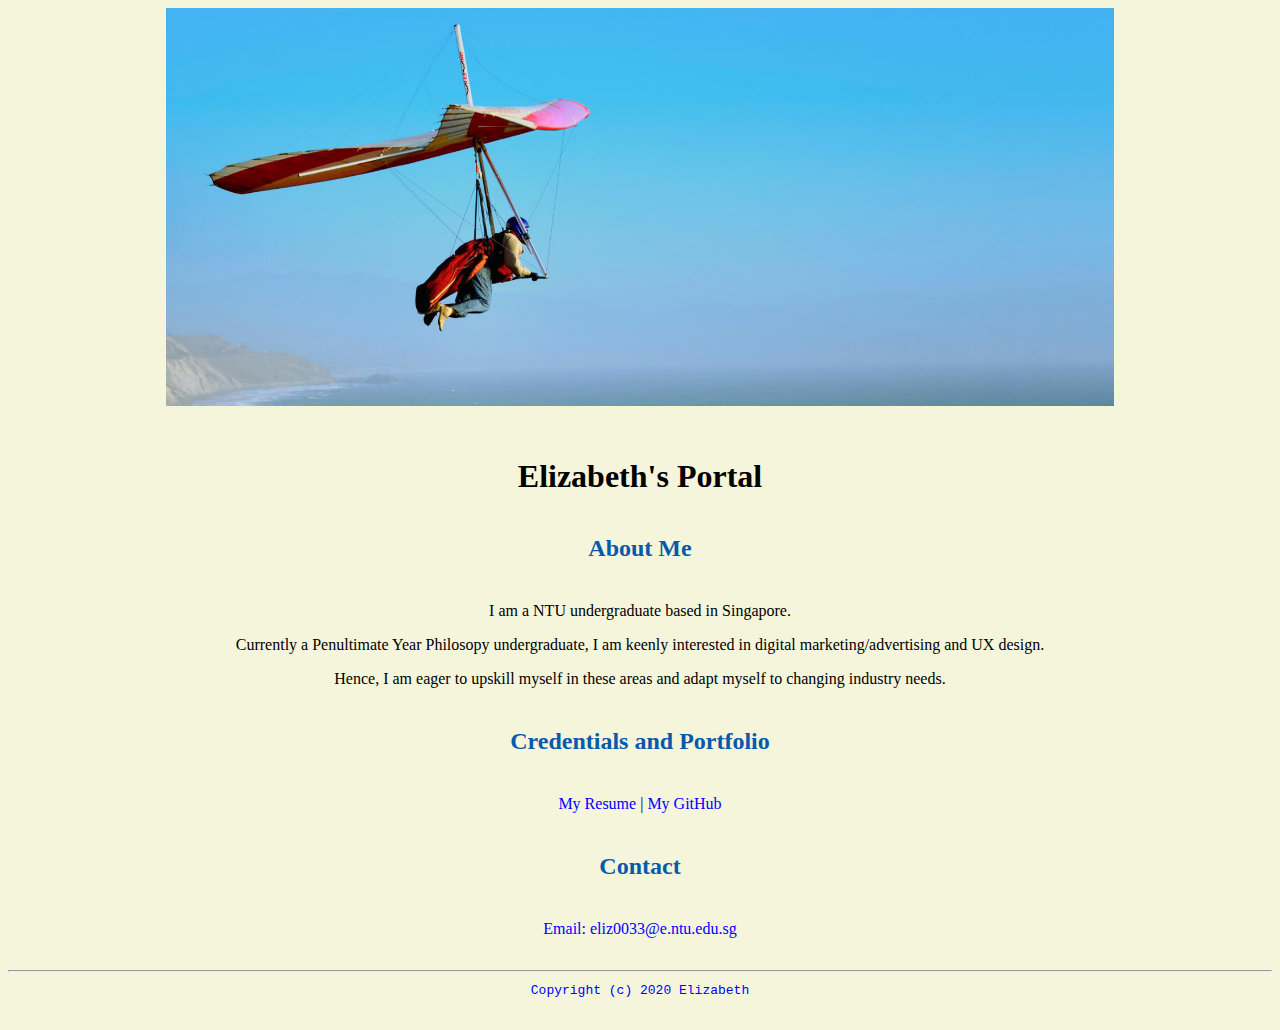
<file: index.html>
<!doctype html>

<!-- this is a comment for human! -->

<html lang="en">

  <header>
    <title>Elizabeth's Portal</title>
    <link rel="stylesheet" href="./css/master.css">
    <link rel= "FaviconIcon" href= "favicon.ico" type= "image/x-icon">
    <link rel= "shortcut" href= "favicon.ico"type="image/x-icon">
    <meta name="viewport" content="width-device-device,initial-scale-1,shrink-to-fit=no">
    <meta name="name"content="Elizabeth's Portal">
    <meta name= "robot"content="no index,nofollow">

  </header>

  <body>
    <img src="images/banner.jpg" width="75%"alt="banner">
    <h1>Elizabeth's Portal</h1>
    <h2>About Me</h2>
    <p> I am a NTU undergraduate based in Singapore. </p>
    <p> Currently a Penultimate Year Philosopy undergraduate, I am keenly interested in digital marketing/advertising and UX design.</p>
    <p> Hence, I am eager to upskill myself in these areas and adapt myself to changing industry needs. </p>
    <h2>Credentials and Portfolio</h2>

    <p><a href ="resume.html">My Resume</a> | <a href ="https://github.com/elizabeth-hello">My GitHub</p>

    <h2>Contact</h2>

    <p>Email:<a href="mailto:eliz0033@e.ntu.edu.sg"> eliz0033@e.ntu.edu.sg</p>
</body>

<footer>
  <hr>
  <code>Copyright (c) 2020 Elizabeth</code>
</html>
</file>
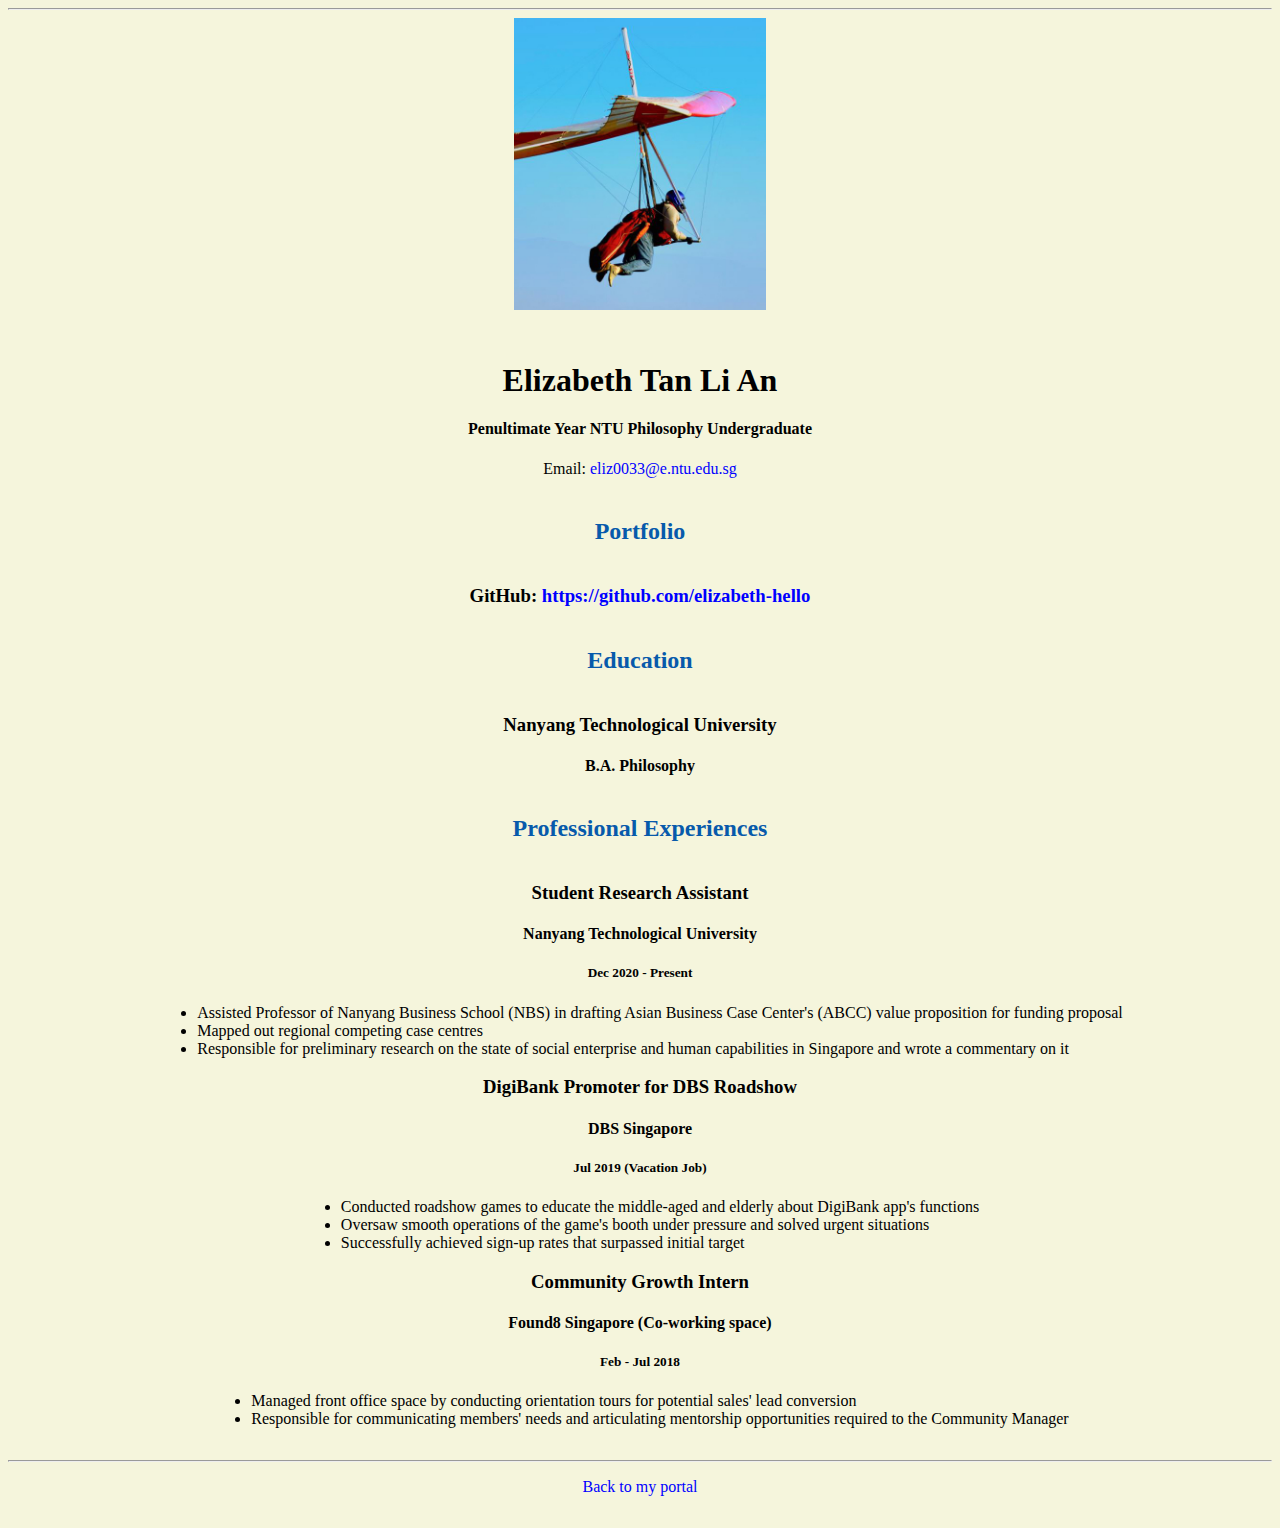
<file: resume.html>
<!doctype html>

<!-- this is a comment for human! -->

<html lang="en">

  <header>
    <title>Elizabeth's Resume</title>
    <link rel="stylesheet" href="./css/master.css">
    <link rel= "FaviconIcon" href= "favicon.ico" type= "image/x-icon">
    <link rel= "shortcut" href= "favicon.ico"type="image/x-icon">
    <meta name="viewport" content="width-device-device,initial-scale-1,shrink-to-fit=no">
    <meta name="name"content="Elizabeth's Portal">
    <meta name= "robot"content="no index,nofollow">
  </header>

  <body>
    <hr>

    <img src="images/headshot.jpg" alt="Harrison Kong's headshot" width="20%">

    <h1>Elizabeth Tan Li An</h1>
    <h4>Penultimate Year NTU Philosophy Undergraduate</h4>

    <p>Email: <a href="mailto:eliz0033@e.ntu.edu.sg" target="_blank">eliz0033@e.ntu.edu.sg</a></p>
    <!-- don't post physical address, personal phone number or other personal information on the web! -->

    <h2>Portfolio</h2>
      <h3>GitHub: <a href="https://github.com/elizabeth-hello" target="_blank">https://github.com/elizabeth-hello</a></h3>

    <h2>Education</h2>

    <h3>Nanyang Technological University</h3>
    <h4>B.A. Philosophy</h4>

    <h2>Professional Experiences</h2>

    <h3>Student Research Assistant</h3>
    <h4>Nanyang Technological University</h4>
    <h5>Dec 2020 - Present</h5>
      <ul>
        <li>Assisted Professor of Nanyang Business School (NBS) in drafting Asian Business Case Center's (ABCC) value proposition for funding proposal </li>
        <li>Mapped out regional competing case centres</li>
        <li>Responsible for preliminary research on the state of social enterprise and human capabilities in Singapore and wrote a commentary on it </li>
      </ul>

    <h3>DigiBank Promoter for DBS Roadshow</h3>
    <h4>DBS Singapore</h4>
    <h5>Jul 2019 (Vacation Job)</h5>
      <ul>
        <li>Conducted roadshow games to educate the middle-aged and elderly about DigiBank app's functions </li>
        <li>Oversaw smooth operations of the game's booth under pressure and solved urgent situations</li>
        <li>Successfully achieved sign-up rates that surpassed initial target</li>
      </ul>

    <h3>Community Growth Intern </h3>
    <h4>Found8 Singapore (Co-working space) </h4>
    <h5>Feb - Jul 2018 </h5>
    <ul>
      <li> Managed front office space by conducting orientation tours for potential sales' lead conversion </li>
      <li>Responsible for communicating members' needs and articulating mentorship opportunities required to the Community Manager </li>
    </ul>
      </body>

  <footer>
  <hr>
  <p><a href="index.html">Back to my portal</a><p>
  </footer>

</html>
</file>
<file: css/master.css>
/* Cascading stylesheet for the website */

/* Text inside these asterisks and slashes are comments for human */

  a {
    color:blue;  /* set the text color to blue here */
    text-decoration: none; /* This means we do not want hyperlinks to be underlined */
  }

  a:hover {
    color:red;/* set the text color to red here */
    text-decoration: none; /* This means we do not want hyperlinks to be underlined */
  }

  body {
    background-color:beige;
    color:black; * set the background color here */
    font-family: Arial, Helvetica, sans-serif;
    text-align:center;
   }

  footer {
    margin-top:2rem;
    margin-bottom:2rem;
  }

  h1 {
    margin-bottom:0.5rem;
    margin-top:3rem;
   }

  h2 {
 color:#075AAB;

  margin-bottom:2.5rem;
  margin-top:2.5rem;
}
    /* set the text color of to #075AAB here */
    /* set both the bottom margin and top margin to 2.5rem here *
   }

  h3 {
    margin-bottom: 0;
    margin-top: 2rem;
  }

  h4 {
    margin-bottom: 1rem;
    margin-top: 0.5rem;
  }

  h5 {
    margin-top: 0.5rem;
  }

  hr {
    margin-bottom: 3rem;
    margin-top: 3rem;
  }

  /* this controls how the bullet points in the resume page looks */
  ul {
    display: table;
    margin: 0 auto;
    text-align: left;
  }
</file>
